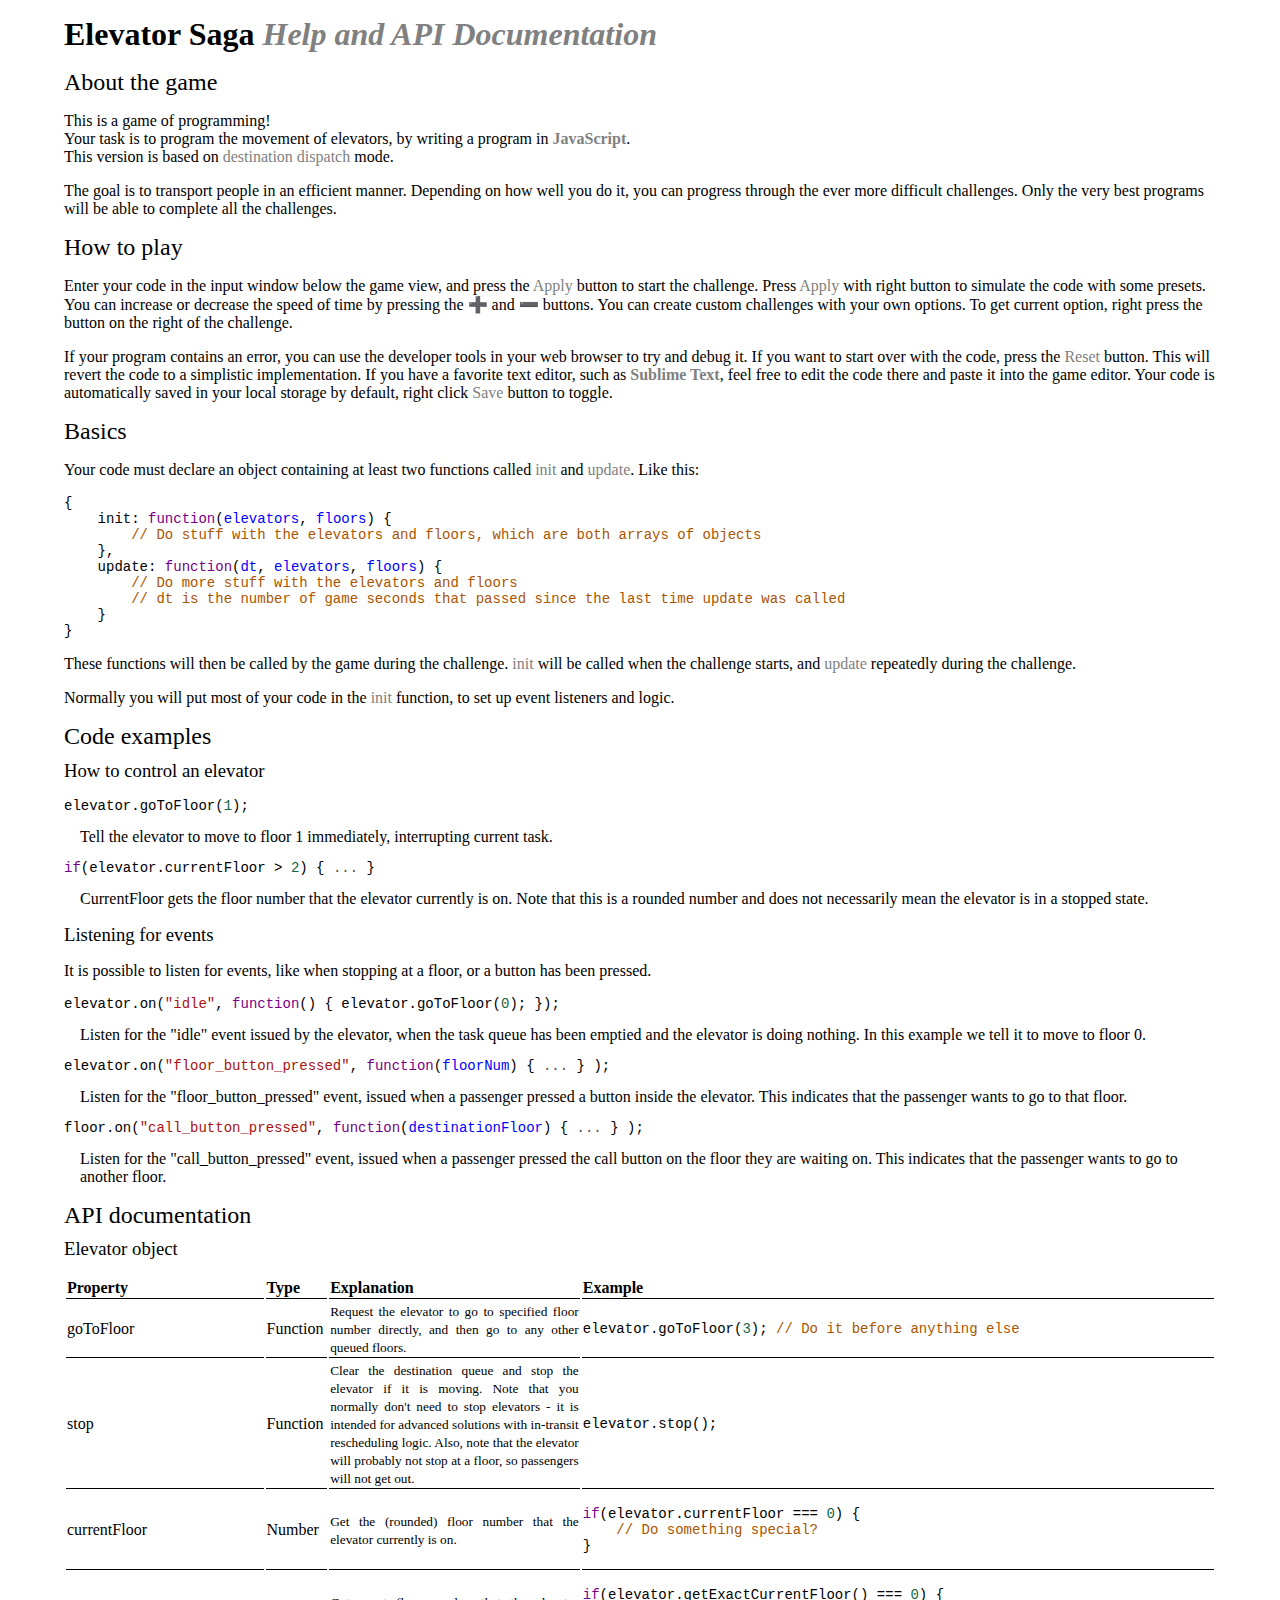
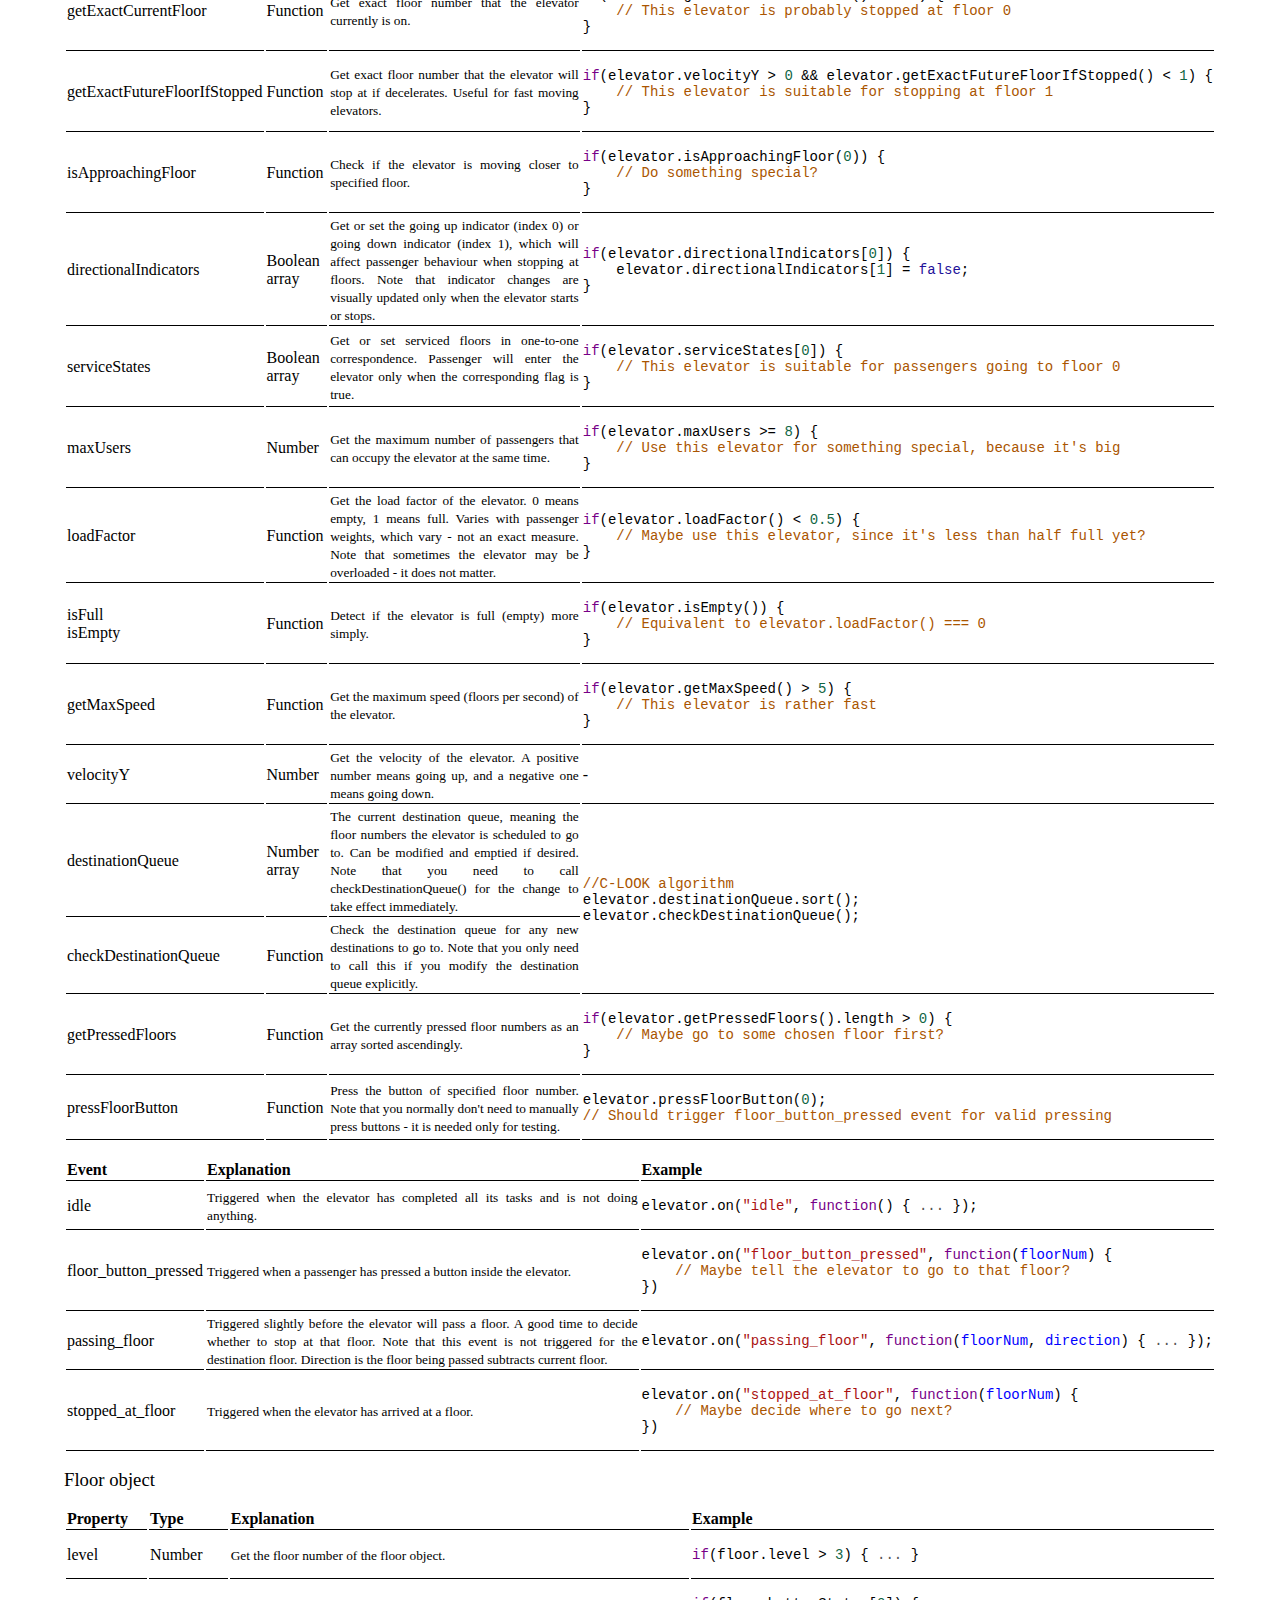
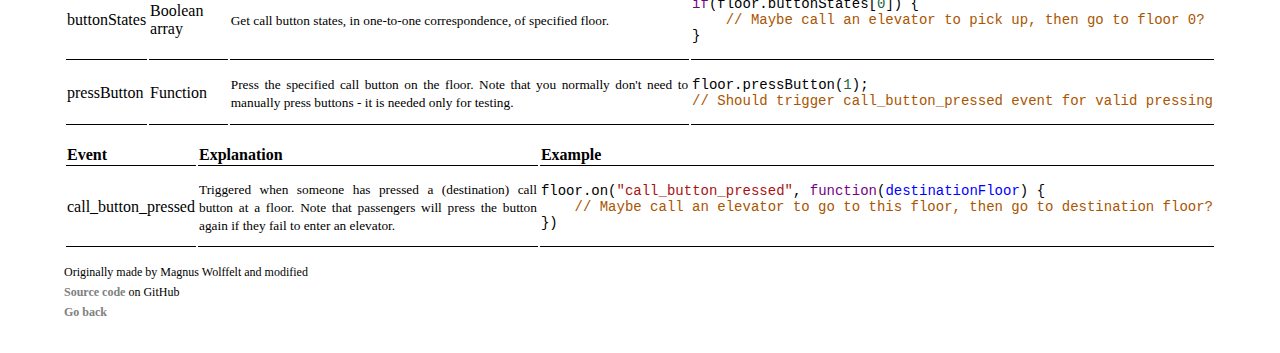
<file: documentation.html>
<!DOCTYPE html>
<html>
<head>
    <title>Elevator Saga - Help and API Documentation</title>
    <meta charset="UTF-8">
    <meta http-equiv="X-UA-Compatible" content="IE=edge">
    <meta name="viewport" content="width=device-width,initial-scale=1">
    <meta name="color-scheme" content="light dark">

    <link rel="stylesheet" href="libs/codemirror/codemirror.css" type="text/css" media="all">
    <link rel="stylesheet" href="style.css" type="text/css" media="all">

    <script type="text/javascript" src="libs/codemirror/codemirror.js"></script>
    <script type="text/javascript" src="libs/codemirror/mode/javascript/javascript.js"></script>
    <script type="text/javascript" src="libs/codemirror/addon/runmode/runmode.js"></script>
    <script type="text/javascript" src="libs/codemirror/addon/runmode/colorize.js"></script>
    <script type="text/javascript">document.addEventListener("DOMContentLoaded", function(){CodeMirror.colorize(null,"text/javascript")});</script>
</head>
<body class="container">
        <div class="header">
            <h1>Elevator Saga <em class="emphasis-color">Help and API Documentation</em></h1>
        </div>

        <div class="help">
            <h2>About the game</h2>
            <p>
                This is a game of programming!<br>
                Your task is to program the movement of elevators, by writing a program in <a href="https://developer.mozilla.org/en-US/docs/Web/JavaScript/Guide">JavaScript</a>.<br>
                This version is based on <span class="emphasis-color">destination dispatch</span> mode.
            </p>
            <p>
                The goal is to transport people in an efficient manner.
                Depending on how well you do it, you can progress through the ever more difficult challenges.
                Only the very best programs will be able to complete all the challenges.
            </p>

            <h2>How to play</h2>
            <p>
                Enter your code in the input window below the game view, and press the <span class="emphasis-color">Apply</span> button to start the challenge.
                Press <span class="emphasis-color">Apply</span> with right button to simulate the code with some presets.
                You can increase or decrease the speed of time by pressing the <span class="emphasis-color">➕</span> and <span class="emphasis-color">➖</span> buttons.
                You can create custom challenges with your own options. To get current option, right press the button on the right of the challenge.
            </p>
            <p>
                If your program contains an error, you can use the developer tools in your web browser to try and debug it.
                If you want to start over with the code, press the <span class="emphasis-color">Reset</span> button. This will revert the code to a simplistic implementation.
                If you have a favorite text editor, such as <a href="http://www.sublimetext.com/">Sublime Text</a>, feel free to edit the code there and paste it into the game editor.
                Your code is automatically saved in your local storage by default, right click <span class="emphasis-color">Save</span> button to toggle.
            </p>
            <h2>Basics</h2>
            <p>
                Your code must declare an object containing at least two functions called <span class="emphasis-color">init</span> and <span class="emphasis-color">update</span>. Like this:
            </p>
            <div><pre><code>{
    init: function(elevators, floors) {
        // Do stuff with the elevators and floors, which are both arrays of objects
    },
    update: function(dt, elevators, floors) {
        // Do more stuff with the elevators and floors
        // dt is the number of game seconds that passed since the last time update was called
    }
}</code></pre></div>
            <p>These functions will then be called by the game during the challenge.
            <span class="emphasis-color">init</span> will be called when the challenge starts, and <span class="emphasis-color">update</span> repeatedly during the challenge.
            </p>
            <p>
                Normally you will put most of your code in the <span class="emphasis-color">init</span> function, to set up event listeners and logic.
            </p>
            <h2>Code examples</h2>
            <h3>How to control an elevator</h3>
            <dl>
                <dt><pre><code>elevator.goToFloor(1);</code></pre></dt>
                    <dd>Tell the elevator to move to floor 1 immediately, interrupting current task.</dd>
                <dt><pre><code>if(elevator.currentFloor > 2) { ... }</code></pre></dt>
                    <dd>CurrentFloor gets the floor number that the elevator currently is on. Note that this is a rounded number and does not necessarily mean the elevator is in a stopped state.</dd>
            </dl>
            <h3>Listening for events</h3>
            <p>It is possible to listen for events, like when stopping at a floor, or a button has been pressed.</p>
            <dl>
                <dt><pre><code>elevator.on("idle", function() { elevator.goToFloor(0); });</code></pre></dt>
                    <dd>Listen for the "idle" event issued by the elevator, when the task queue has been emptied and the elevator is doing nothing. In this example we tell it to move to floor 0.</dd>
                <dt><pre><code>elevator.on("floor_button_pressed", function(floorNum) { ... } );</code></pre></dt>
                    <dd>Listen for the "floor_button_pressed" event, issued when a passenger pressed a button inside the elevator. This indicates that the passenger wants to go to that floor.</dd>
                <dt><pre><code>floor.on("call_button_pressed", function(destinationFloor) { ... } );</code></pre></dt>
                    <dd>Listen for the "call_button_pressed" event, issued when a passenger pressed the call button on the floor they are waiting on. This indicates that the passenger wants to go to another floor.</dd>
            </dl>

            <h2 id="docs">API documentation</h2>
            <h3>Elevator object</h3>
            <table class="doctable">
                <thead><th>Property</th><th>Type</th><th>Explanation</th><th>Example</th></thead>
                <tbody>
                    <tr><td>goToFloor</td><td>Function</td><td><small>Request the elevator to go to specified floor number directly, and then go to any other queued floors.</small></td><td><pre><code>elevator.goToFloor(3); // Do it before anything else</code></pre></td></tr>
                    <tr><td>stop</td><td>Function</td><td><small>Clear the destination queue and stop the elevator if it is moving. Note that you normally don't need to stop elevators - it is intended for advanced solutions with in-transit rescheduling logic. Also, note that the elevator will probably not stop at a floor, so passengers will not get out.</small></td><td><pre><code>elevator.stop();</code></pre></td></tr>
                    <tr><td>currentFloor</td><td>Number</td><td><small>Get the (rounded) floor number that the elevator currently is on.</small></td><td><pre><code>if(elevator.currentFloor === 0) {
    // Do something special?
}</code></pre></td></tr>
                    <tr><td>getExactCurrentFloor</td><td>Function</td><td><small>Get exact floor number that the elevator currently is on.</small></td><td><pre><code>if(elevator.getExactCurrentFloor() === 0) {
    // This elevator is probably stopped at floor 0
}</code></pre></td></tr>
                    <tr><td>getExactFutureFloorIfStopped</td><td>Function</td><td><small>Get exact floor number that the elevator will stop at if decelerates. Useful for fast moving elevators.</small></td><td><pre><code>if(elevator.velocityY > 0 && elevator.getExactFutureFloorIfStopped() < 1) {
    // This elevator is suitable for stopping at floor 1
}</code></pre></td></tr>
                    <tr><td>isApproachingFloor</td><td>Function</td><td><small>Check if the elevator is moving closer to specified floor.</small></td><td><pre><code>if(elevator.isApproachingFloor(0)) {
    // Do something special?
}</code></pre></td></tr>
                    <tr><td>directionalIndicators</td><td>Boolean array</td><td><small>Get or set the going up indicator (index 0) or going down indicator (index 1), which will affect passenger behaviour when stopping at floors. Note that indicator changes are visually updated only when the elevator starts or stops.</small></td><td><pre><code>if(elevator.directionalIndicators[0]) {
    elevator.directionalIndicators[1] = false;
}</code></pre></td></tr>
                    <tr><td>serviceStates</td><td>Boolean array</td><td><small>Get or set serviced floors in one-to-one correspondence. Passenger will enter the elevator only when the corresponding flag is true.</small></td><td><pre><code>if(elevator.serviceStates[0]) {
    // This elevator is suitable for passengers going to floor 0
}</code></pre></td></tr>
                    <tr><td>maxUsers</td><td>Number</td><td><small>Get the maximum number of passengers that can occupy the elevator at the same time.</small></td><td><pre><code>if(elevator.maxUsers >= 8) {
    // Use this elevator for something special, because it's big
}</code></pre></td></tr>
                    <tr><td>loadFactor</td><td>Function</td><td><small>Get the load factor of the elevator. 0 means empty, 1 means full. Varies with passenger weights, which vary - not an exact measure. Note that sometimes the elevator may be overloaded - it does not matter.</small></td><td><pre><code>if(elevator.loadFactor() < 0.5) {
    // Maybe use this elevator, since it's less than half full yet?
}</code></pre></td></tr>
                    <tr><td>isFull<br>isEmpty</td><td>Function</td><td><small>Detect if the elevator is full (empty) more simply.</small></td><td><pre><code>if(elevator.isEmpty()) {
    // Equivalent to elevator.loadFactor() === 0
}</code></pre></td></tr>
                    <tr><td>getMaxSpeed</td><td>Function</td><td><small>Get the maximum speed (floors per second) of the elevator.</small></td><td><pre><code>if(elevator.getMaxSpeed() > 5) {
    // This elevator is rather fast
}</code></pre></td></tr>
                    <tr><td>velocityY</td><td>Number</td><td><small>Get the velocity of the elevator. A positive number means going up, and a negative one means going down.</small></td><td>-</td></tr>
                    <tr><td>destinationQueue</td><td>Number array</td><td><small>The current destination queue, meaning the floor numbers the elevator is scheduled to go to. Can be modified and emptied if desired. Note that you need to call checkDestinationQueue() for the change to take effect immediately.</small></td><td rowspan="2"><pre><code>//C-LOOK algorithm
elevator.destinationQueue.sort();
elevator.checkDestinationQueue();</code></pre></td></tr>
                    <tr><td>checkDestinationQueue</td><td>Function</td><td><small>Check the destination queue for any new destinations to go to. Note that you only need to call this if you modify the destination queue explicitly.</small></td></tr>
                    <tr><td>getPressedFloors</td><td>Function</td><td><small>Get the currently pressed floor numbers as an array sorted ascendingly.</small></td><td><pre><code>if(elevator.getPressedFloors().length > 0) {
    // Maybe go to some chosen floor first?
}</code></pre></td></tr>
                    <tr><td>pressFloorButton</td><td>Function</td><td><small>Press the button of specified floor number. Note that you normally don't need to manually press buttons - it is needed only for testing.</small></td><td><pre><code>elevator.pressFloorButton(0);
// Should trigger floor_button_pressed event for valid pressing</code></pre></td></tr>
                </tbody>
            </table>
            <table class="doctable">
                <thead><th>Event</th><th>Explanation</th><th>Example</th></thead>
                <tbody>
                    <tr><td>idle</td><td><small>Triggered when the elevator has completed all its tasks and is not doing anything.</small></td><td><pre><code>elevator.on("idle", function() { ... });</code></pre></td></tr>
                    <tr><td>floor_button_pressed</td><td><small>Triggered when a passenger has pressed a button inside the elevator.</small></td><td><pre><code>elevator.on("floor_button_pressed", function(floorNum) {
    // Maybe tell the elevator to go to that floor?
})</code></pre></td></tr>
                    <tr><td>passing_floor</td><td><small>Triggered slightly before the elevator will pass a floor. A good time to decide whether to stop at that floor. Note that this event is not triggered for the destination floor. Direction is the floor being passed subtracts current floor.</small></td><td><pre><code>elevator.on("passing_floor", function(floorNum, direction) { ... });</code></pre></td></tr>
                    <tr><td>stopped_at_floor</td><td><small>Triggered when the elevator has arrived at a floor.</small></td><td><pre><code>elevator.on("stopped_at_floor", function(floorNum) {
    // Maybe decide where to go next?
})</code></pre></td></tr>
                </tbody>
            </table>
            <h3>Floor object</h3>
            <table class="doctable">
                <thead><th>Property</th><th>Type</th><th>Explanation</th><th>Example</th></thead>
                <tbody>
                    <tr><td>level</td><td>Number</td><td><small>Get the floor number of the floor object.</small></td><td><pre><code>if(floor.level > 3) { ... }</code></pre></td></tr>
                    <tr><td>buttonStates</td><td>Boolean array</td><td><small>Get call button states, in one-to-one correspondence, of specified floor.</small></td><td><pre><code>if(floor.buttonStates[0]) {
    // Maybe call an elevator to pick up, then go to floor 0?
}</code></pre></td></tr>
                    <tr><td>pressButton</td><td>Function</td><td><small>Press the specified call button on the floor. Note that you normally don't need to manually press buttons - it is needed only for testing.</small></td><td><pre><code>floor.pressButton(1);
// Should trigger call_button_pressed event for valid pressing</code></pre></td></tr>
                </tbody>
            </table>
            <table class="doctable">
                <thead><th>Event</th><th>Explanation</th><th>Example</th></thead>
                <tbody>
                    <tr><td>call_button_pressed</td><td><small>Triggered when someone has pressed a (destination) call button at a floor. Note that passengers will press the button again if they fail to enter an elevator.</small></td><td><pre><code>floor.on("call_button_pressed", function(destinationFloor) {
    // Maybe call an elevator to go to this floor, then go to destination floor?
})</code></pre></td></tr>
                </tbody>
            </table>
        </div>
        <div class="footer">
            <h4>Originally made by Magnus Wolffelt and modified</h4>
            <h4><a href="https://github.com/2xh/elevatorsaga">Source code</a> on GitHub</h4>
            <h4><a href="index.html">Go back</a></h4>
        </div>
</body>
</html>
</file>
<file: libs/codemirror/codemirror.css>
/* BASICS */

.CodeMirror {
  /* Set height, width, borders, and global font properties here */
  font-family: monospace;
  height: 300px;
  color: black;
  direction: ltr;
}

/* PADDING */

.CodeMirror-lines {
  padding: 4px 0; /* Vertical padding around content */
}
.CodeMirror pre.CodeMirror-line,
.CodeMirror pre.CodeMirror-line-like {
  padding: 0 4px; /* Horizontal padding of content */
}

.CodeMirror-scrollbar-filler, .CodeMirror-gutter-filler {
  background-color: white; /* The little square between H and V scrollbars */
}

/* GUTTER */

.CodeMirror-gutters {
  border-right: 1px solid #ddd;
  background-color: #f7f7f7;
  white-space: nowrap;
}
.CodeMirror-linenumbers {}
.CodeMirror-linenumber {
  padding: 0 3px 0 5px;
  min-width: 20px;
  text-align: right;
  color: #999;
  white-space: nowrap;
}

.CodeMirror-guttermarker { color: black; }
.CodeMirror-guttermarker-subtle { color: #999; }

/* CURSOR */

.CodeMirror-cursor {
  border-left: 1px solid black;
  border-right: none;
  width: 0;
}
/* Shown when moving in bi-directional text */
.CodeMirror div.CodeMirror-secondarycursor {
  border-left: 1px solid silver;
}
.cm-fat-cursor .CodeMirror-cursor {
  width: auto;
  border: 0 !important;
  background: #7e7;
}
.cm-fat-cursor div.CodeMirror-cursors {
  z-index: 1;
}
.cm-fat-cursor .CodeMirror-line::selection,
.cm-fat-cursor .CodeMirror-line > span::selection, 
.cm-fat-cursor .CodeMirror-line > span > span::selection { background: transparent; }
.cm-fat-cursor .CodeMirror-line::-moz-selection,
.cm-fat-cursor .CodeMirror-line > span::-moz-selection,
.cm-fat-cursor .CodeMirror-line > span > span::-moz-selection { background: transparent; }
.cm-fat-cursor { caret-color: transparent; }
@-moz-keyframes blink {
  0% {}
  50% { background-color: transparent; }
  100% {}
}
@-webkit-keyframes blink {
  0% {}
  50% { background-color: transparent; }
  100% {}
}
@keyframes blink {
  0% {}
  50% { background-color: transparent; }
  100% {}
}

/* Can style cursor different in overwrite (non-insert) mode */
.CodeMirror-overwrite .CodeMirror-cursor {}

.cm-tab { display: inline-block; text-decoration: inherit; }

.CodeMirror-rulers {
  position: absolute;
  left: 0; right: 0; top: -50px; bottom: 0;
  overflow: hidden;
}
.CodeMirror-ruler {
  border-left: 1px solid #ccc;
  top: 0; bottom: 0;
  position: absolute;
}

/* DEFAULT THEME */

.cm-s-default .cm-header {color: blue;}
.cm-s-default .cm-quote {color: #090;}
.cm-negative {color: #d44;}
.cm-positive {color: #292;}
.cm-header, .cm-strong {font-weight: bold;}
.cm-em {font-style: italic;}
.cm-link {text-decoration: underline;}
.cm-strikethrough {text-decoration: line-through;}

.cm-s-default .cm-keyword {color: #708;}
.cm-s-default .cm-atom {color: #219;}
.cm-s-default .cm-number {color: #164;}
.cm-s-default .cm-def {color: #00f;}
.cm-s-default .cm-variable,
.cm-s-default .cm-punctuation,
.cm-s-default .cm-property,
.cm-s-default .cm-operator {}
.cm-s-default .cm-variable-2 {color: #05a;}
.cm-s-default .cm-variable-3, .cm-s-default .cm-type {color: #085;}
.cm-s-default .cm-comment {color: #a50;}
.cm-s-default .cm-string {color: #a11;}
.cm-s-default .cm-string-2 {color: #f50;}
.cm-s-default .cm-meta {color: #555;}
.cm-s-default .cm-qualifier {color: #555;}
.cm-s-default .cm-builtin {color: #30a;}
.cm-s-default .cm-bracket {color: #997;}
.cm-s-default .cm-tag {color: #170;}
.cm-s-default .cm-attribute {color: #00c;}
.cm-s-default .cm-hr {color: #999;}
.cm-s-default .cm-link {color: #00c;}

.cm-s-default .cm-error {color: #f00;}
.cm-invalidchar {color: #f00;}

.CodeMirror-composing { border-bottom: 2px solid; }

/* Default styles for common addons */

div.CodeMirror span.CodeMirror-matchingbracket {color: #0b0;}
div.CodeMirror span.CodeMirror-nonmatchingbracket {color: #a22;}
.CodeMirror-matchingtag { background: rgba(255, 150, 0, .3); }
.CodeMirror-activeline-background {background: #e8f2ff;}

/* STOP */

/* The rest of this file contains styles related to the mechanics of
   the editor. You probably shouldn't touch them. */

.CodeMirror {
  position: relative;
  overflow: hidden;
  background: white;
}

.CodeMirror-scroll {
  overflow: scroll !important; /* Things will break if this is overridden */
  /* 50px is the magic margin used to hide the element's real scrollbars */
  /* See overflow: hidden in .CodeMirror */
  margin-bottom: -50px; margin-right: -50px;
  padding-bottom: 50px;
  height: 100%;
  outline: none; /* Prevent dragging from highlighting the element */
  position: relative;
  z-index: 0;
}
.CodeMirror-sizer {
  position: relative;
  border-right: 50px solid transparent;
}

/* The fake, visible scrollbars. Used to force redraw during scrolling
   before actual scrolling happens, thus preventing shaking and
   flickering artifacts. */
.CodeMirror-vscrollbar, .CodeMirror-hscrollbar, .CodeMirror-scrollbar-filler, .CodeMirror-gutter-filler {
  position: absolute;
  z-index: 6;
  display: none;
  outline: none;
}
.CodeMirror-vscrollbar {
  right: 0; top: 0;
  overflow-x: hidden;
  overflow-y: scroll;
}
.CodeMirror-hscrollbar {
  bottom: 0; left: 0;
  overflow-y: hidden;
  overflow-x: scroll;
}
.CodeMirror-scrollbar-filler {
  right: 0; bottom: 0;
}
.CodeMirror-gutter-filler {
  left: 0; bottom: 0;
}

.CodeMirror-gutters {
  position: absolute; left: 0; top: 0;
  min-height: 100%;
  z-index: 3;
}
.CodeMirror-gutter {
  white-space: normal;
  height: 100%;
  display: inline-block;
  vertical-align: top;
  margin-bottom: -50px;
}
.CodeMirror-gutter-wrapper {
  position: absolute;
  z-index: 4;
  background: none !important;
  border: none !important;
}
.CodeMirror-gutter-background {
  position: absolute;
  top: 0; bottom: 0;
  z-index: 4;
}
.CodeMirror-gutter-elt {
  position: absolute;
  cursor: default;
  z-index: 4;
}
.CodeMirror-gutter-wrapper ::selection { background-color: transparent }
.CodeMirror-gutter-wrapper ::-moz-selection { background-color: transparent }

.CodeMirror-lines {
  cursor: text;
  min-height: 1px; /* prevents collapsing before first draw */
}
.CodeMirror pre.CodeMirror-line,
.CodeMirror pre.CodeMirror-line-like {
  /* Reset some styles that the rest of the page might have set */
  -moz-border-radius: 0; -webkit-border-radius: 0; border-radius: 0;
  border-width: 0;
  background: transparent;
  font-family: inherit;
  font-size: inherit;
  margin: 0;
  white-space: pre;
  word-wrap: normal;
  line-height: inherit;
  color: inherit;
  z-index: 2;
  position: relative;
  overflow: visible;
  -webkit-tap-highlight-color: transparent;
  -webkit-font-variant-ligatures: contextual;
  font-variant-ligatures: contextual;
}
.CodeMirror-wrap pre.CodeMirror-line,
.CodeMirror-wrap pre.CodeMirror-line-like {
  word-wrap: break-word;
  white-space: pre-wrap;
  word-break: normal;
}

.CodeMirror-linebackground {
  position: absolute;
  left: 0; right: 0; top: 0; bottom: 0;
  z-index: 0;
}

.CodeMirror-linewidget {
  position: relative;
  z-index: 2;
  padding: 0.1px; /* Force widget margins to stay inside of the container */
}

.CodeMirror-widget {}

.CodeMirror-rtl pre { direction: rtl; }

.CodeMirror-code {
  outline: none;
}

/* Force content-box sizing for the elements where we expect it */
.CodeMirror-scroll,
.CodeMirror-sizer,
.CodeMirror-gutter,
.CodeMirror-gutters,
.CodeMirror-linenumber {
  -moz-box-sizing: content-box;
  box-sizing: content-box;
}

.CodeMirror-measure {
  position: absolute;
  width: 100%;
  height: 0;
  overflow: hidden;
  visibility: hidden;
}

.CodeMirror-cursor {
  position: absolute;
  pointer-events: none;
}
.CodeMirror-measure pre { position: static; }

div.CodeMirror-cursors {
  visibility: hidden;
  position: relative;
  z-index: 3;
}
div.CodeMirror-dragcursors {
  visibility: visible;
}

.CodeMirror-focused div.CodeMirror-cursors {
  visibility: visible;
}

.CodeMirror-selected { background: #d9d9d9; }
.CodeMirror-focused .CodeMirror-selected { background: #d7d4f0; }
.CodeMirror-crosshair { cursor: crosshair; }
.CodeMirror-line::selection, .CodeMirror-line > span::selection, .CodeMirror-line > span > span::selection { background: #d7d4f0; }
.CodeMirror-line::-moz-selection, .CodeMirror-line > span::-moz-selection, .CodeMirror-line > span > span::-moz-selection { background: #d7d4f0; }

.cm-searching {
  background-color: #ffa;
  background-color: rgba(255, 255, 0, .4);
}

/* Used to force a border model for a node */
.cm-force-border { padding-right: .1px; }

@media print {
  /* Hide the cursor when printing */
  .CodeMirror div.CodeMirror-cursors {
    visibility: hidden;
  }
}

/* See issue #2901 */
.cm-tab-wrap-hack:after { content: ''; }

/* Help users use markselection to safely style text background */
span.CodeMirror-selectedtext { background: none; }
</file>
<file: style.css>
h1 {
    margin: 0;
}

h2, h3, h4, h5 {
    margin: 0.4em auto;
    font-weight: normal;
}

.emphasis-color {
    color: gray;
}

.error-color {
    color: orange;
}

a {
    color: gray;
    font-weight: bold;
    text-decoration: none;
}
a:hover {
    text-decoration: underline;
}

dl dd {
    margin-left: 1em;
}

.container {
    width: 90%;
    margin: 0 auto;
    padding: 1em 0;
}

.unselectable {
    -webkit-touch-callout: none;
    -webkit-user-select: none;
    -khtml-user-select: none;
    -moz-user-select: none;
    -ms-user-select: none;
    user-select: none;
}

button {
    height: 2em;
    font-size: 1em;
    font-weight: bold;
    padding: 0 1em;
    border: 1px solid gray;
    border-radius: 0.5em;
}

.blink, .user.longestwait {
    -webkit-animation: blink 0.5s steps(2, start) infinite;
    animation: blink 0.5s steps(2, start) infinite;
    text-decoration: blink;
}
@keyframes blink {
    to { visibility: hidden; }
}
@-webkit-keyframes blink {
    to { visibility: hidden; }
}

.invisible {
    visibility: hidden;
}

#save_message, #fitness_message {
    color: gray;
    font-size: 0.75em;
    margin: 0.75em 1em;
    word-break: break-all;
    white-space: pre-line;
}

.left {
    float: left;
    word-break: break-all;
}

.right, .statscontainer .value {
    float: right;
    word-break: break-all;
}

.header a {
    margin-left: 1em;
    font-size: 1.25em;
    line-height: 2.5em;
}

.timescale_decrease, .timescale_increase {
    cursor: pointer;
}

.startstop {
    width: 7em;
    margin-left: 1em;
}

.codestatus {
    padding-top: 1em;
}

pre.cm-s-default, .CodeMirror {
    font: 14px Consolas, Monaco, monospace;
}

.world {
    position: relative;
    background-color: dimgray;
    padding: 0;
    overflow: auto hidden;
}

.innerworld {
    position: relative;
    margin-right: 220px;
    border-right: 1px solid;
    border-left: 1px solid;
}

.statscontainer {
    font: 0.75em Consolas, Monaco, monospace;
    color: lightgray;
    position: absolute;
    top: 0;
    right: 0px;
    width: 180px;
    padding: 10px 20px;
    z-index: 1;
}

.statscontainer div {
    clear: right;
}

.feedbackcontainer {
    position: absolute;
    width: 100%;
    height: 100%;
}

.feedback {
    position: relative;
    text-align: center;
    height: 100%;
    color: white;
    background-color: rgba(44, 44, 44, 0.6);
    z-index: 5;
}

.feedback a {
    color: white;
}

.user {
    color: white;
    text-shadow: 0 1px 3px black;
    z-index: 2;
}

.user.male:before {
    content: "🧍‍♂️";
}

.user.female:before {
    content: "🧍‍♀️";
}

.user.child:before {
    content: "🧍";
}

.user.longwait {
    color: yellow;
    z-index: 3;
}

.user.longestwait {
    color: red;
    z-index: 4;
}

.user.leaving {
    color: silver;
}

.up:before {
    content: "⬆";
}

.down:before {
    content: "⬇";
}

.elevator {
    background-color: #4F8686;
    border: 2px solid white;
    box-sizing: border-box;
    z-index: 1;
}

.movable, .elevator .directionindicator {
    position: absolute;
}

.elevator .directionindicator.directionindicatorup {
    left: 2px;
}

.elevator .directionindicator.directionindicatordown {
    right: 2px;
}

.elevator .directionindicator {
    color: rgba(255, 255, 255, 0.5);
}

.elevator .directionindicator .activated{
    color: lime;
}

.elevator .floorindicator {
    display: inline-block;
    position: absolute;
    width: 100%;
    font-size: 16px;
    text-align: center;
    color: rgba(255, 255, 255, 0.5);
}

.elevator .buttonindicator {
    display: inline-block;
    position: absolute;
    top: 16px;
    width: 100%;
    text-align: center;
    font-size: 8px;
    color: rgba(255, 255, 255, 0.5);
}
.elevator .buttonpress {
    cursor: pointer;
    margin: 0;
    display: inline-block;
}
.elevator .buttonpress.activated {
    color: lime;
}

.floor {
    position: absolute;
    width: 100%;
    box-sizing: border-box;
    background-color: gray;
    background: linear-gradient(rgba(255,255,255,0.1), rgba(255,255,255,0.25), rgba(255,255,255,0.25), rgba(255,255,255,0.1)); /* Standard syntax */
    border-bottom: 2px solid;
}

.floor .buttonindicator {
    display: inline-block;
    cursor: pointer;
    font-size: 0.75em;
    padding-left: 60px;
    white-space: pre-line;
    color: rgba(255, 255, 255, 0.25);
    z-index: 2;
}
.floor .buttonindicator .activated {
    color: lime;
}

.floor .floornumber {
    position: absolute;
    color: rgba(255, 255, 255, 0.25);
    font-size: 1.5em;
    line-height: 35px;
    padding-left: 10px;
    z-index: 2;
}

.footer {
    margin-top: 1em;
}
.footer h4 {
    font-size: 0.75em;
}

.help, .doctable {
    margin: 1em auto;
}

.doctable {
    width: 100%;
    border: none;
}

.doctable th, .doctable td  {
    text-align: justify;
    border-bottom: 1px solid;
}
</file>
